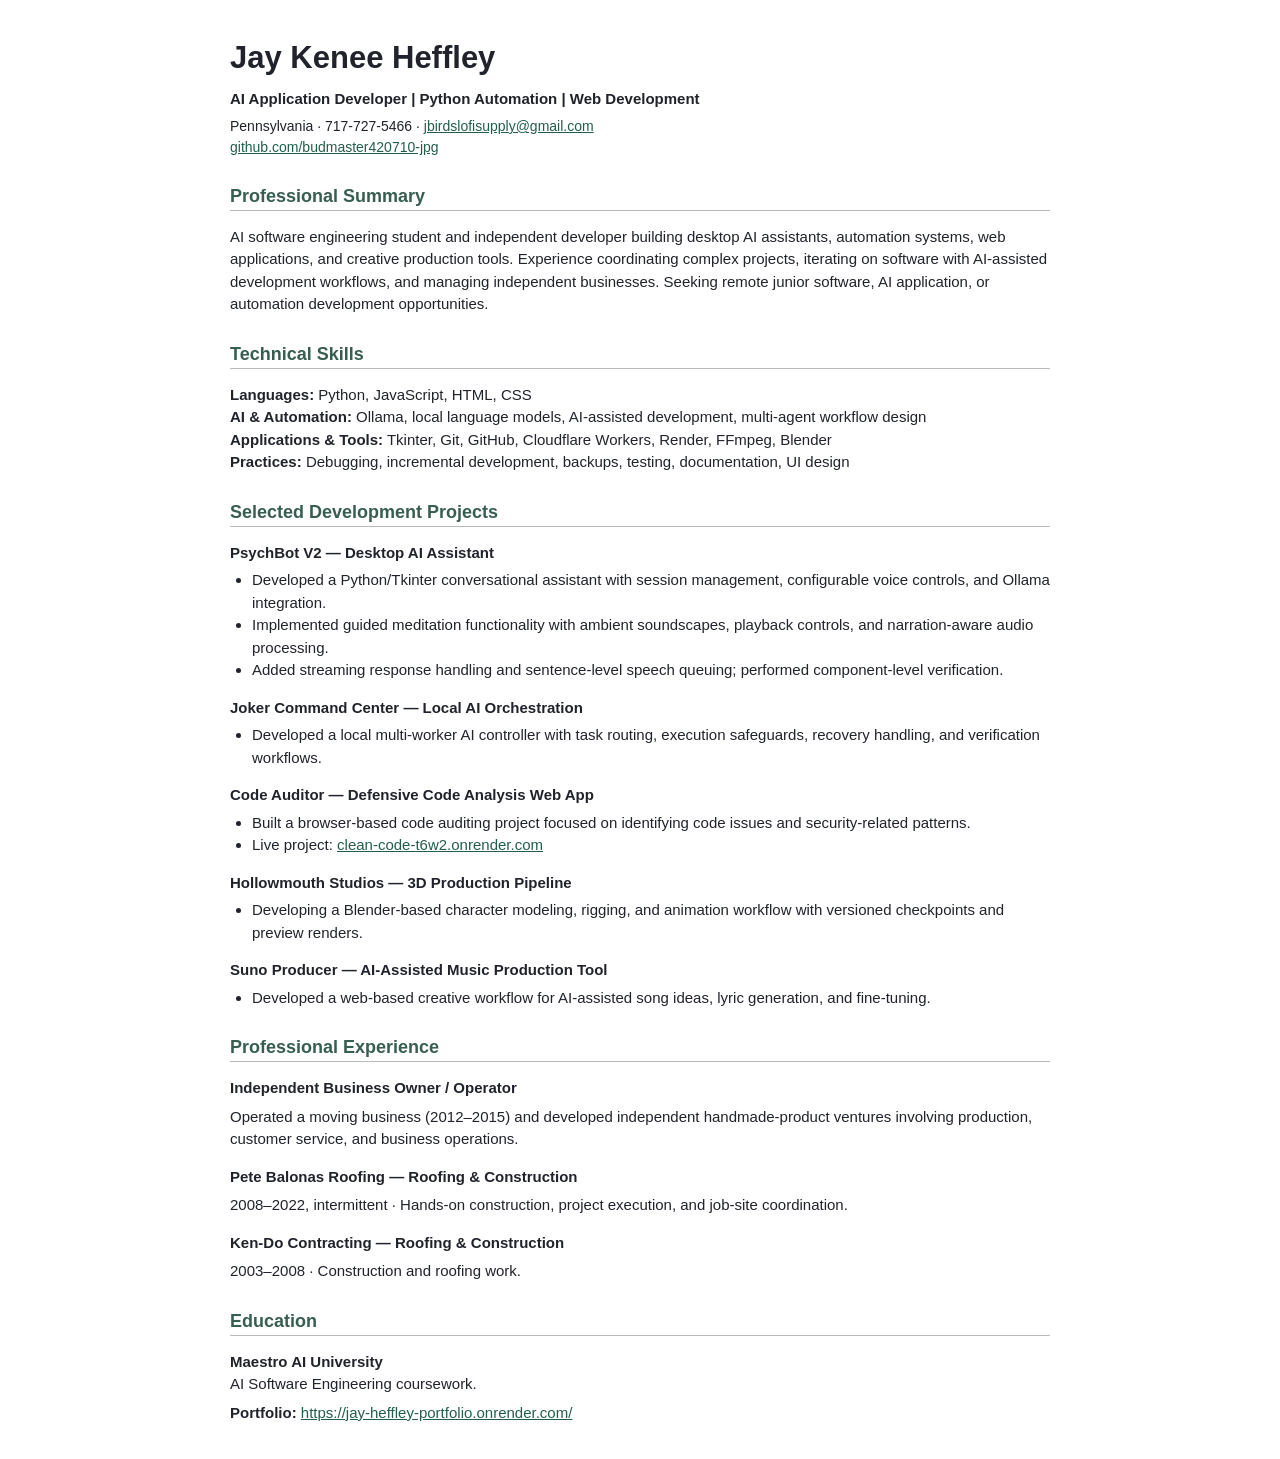
<file: JAY_HEFFLEY_RESUME.html>
<!doctype html>
<html lang="en"><head><meta charset="utf-8">
<meta name="viewport" content="width=device-width,initial-scale=1">
<title>Jay Kenee Heffley | Resume</title>
<style>
body{font:15px/1.5 Arial,sans-serif;max-width:820px;margin:35px auto;padding:0 22px;color:#20232b}
h1{font-size:31px;margin-bottom:3px}
h2{font-size:18px;color:#375e50;border-bottom:1px solid #bbb;margin-top:25px}
h3{font-size:15px;margin-bottom:3px}
p{margin:6px 0}ul{margin-top:5px;padding-left:22px}
a{color:#235e4c} .contact{font-size:14px}
@media print{body{margin:0;max-width:none}a{color:#20232b}}
</style></head><body>
<h1>Jay Kenee Heffley</h1>
<p><strong>AI Application Developer | Python Automation | Web Development</strong></p>
<p class="contact">Pennsylvania · 717-727-5466 ·
<a href="mailto:jbirdslofisupply@gmail.com">jbirdslofisupply@gmail.com</a><br>
<a href="https://github.com/budmaster420710-jpg">github.com/budmaster420710-jpg</a></p>

<h2>Professional Summary</h2>
<p>AI software engineering student and independent developer building desktop AI assistants, automation systems, web applications, and creative production tools. Experience coordinating complex projects, iterating on software with AI-assisted development workflows, and managing independent businesses. Seeking remote junior software, AI application, or automation development opportunities.</p>

<h2>Technical Skills</h2>
<p><strong>Languages:</strong> Python, JavaScript, HTML, CSS<br>
<strong>AI & Automation:</strong> Ollama, local language models, AI-assisted development, multi-agent workflow design<br>
<strong>Applications & Tools:</strong> Tkinter, Git, GitHub, Cloudflare Workers, Render, FFmpeg, Blender<br>
<strong>Practices:</strong> Debugging, incremental development, backups, testing, documentation, UI design</p>

<h2>Selected Development Projects</h2>
<h3>PsychBot V2 — Desktop AI Assistant</h3>
<ul><li>Developed a Python/Tkinter conversational assistant with session management, configurable voice controls, and Ollama integration.</li>
<li>Implemented guided meditation functionality with ambient soundscapes, playback controls, and narration-aware audio processing.</li>
<li>Added streaming response handling and sentence-level speech queuing; performed component-level verification.</li></ul>

<h3>Joker Command Center — Local AI Orchestration</h3>
<ul><li>Developed a local multi-worker AI controller with task routing, execution safeguards, recovery handling, and verification workflows.</li></ul>

<h3>Code Auditor — Defensive Code Analysis Web App</h3>
<ul><li>Built a browser-based code auditing project focused on identifying code issues and security-related patterns.</li>
<li>Live project: <a href="https://clean-code-t6w2.onrender.com/">clean-code-t6w2.onrender.com</a></li></ul>

<h3>Hollowmouth Studios — 3D Production Pipeline</h3>
<ul><li>Developing a Blender-based character modeling, rigging, and animation workflow with versioned checkpoints and preview renders.</li></ul>

<h3>Suno Producer — AI-Assisted Music Production Tool</h3>
<ul><li>Developed a web-based creative workflow for AI-assisted song ideas, lyric generation, and fine-tuning.</li></ul>

<h2>Professional Experience</h2>
<h3>Independent Business Owner / Operator</h3>
<p>Operated a moving business (2012–2015) and developed independent handmade-product ventures involving production, customer service, and business operations.</p>
<h3>Pete Balonas Roofing — Roofing & Construction</h3>
<p>2008–2022, intermittent · Hands-on construction, project execution, and job-site coordination.</p>
<h3>Ken-Do Contracting — Roofing & Construction</h3>
<p>2003–2008 · Construction and roofing work.</p>

<h2>Education</h2>
<p><strong>Maestro AI University</strong><br>
AI Software Engineering coursework.</p>
<!-- JOKER_PORTFOLIO_URL_START --><p><strong>Portfolio:</strong> <a href="https://jay-heffley-portfolio.onrender.com/">https://jay-heffley-portfolio.onrender.com/</a></p><!-- JOKER_PORTFOLIO_URL_END -->
</body></html>
</file>
